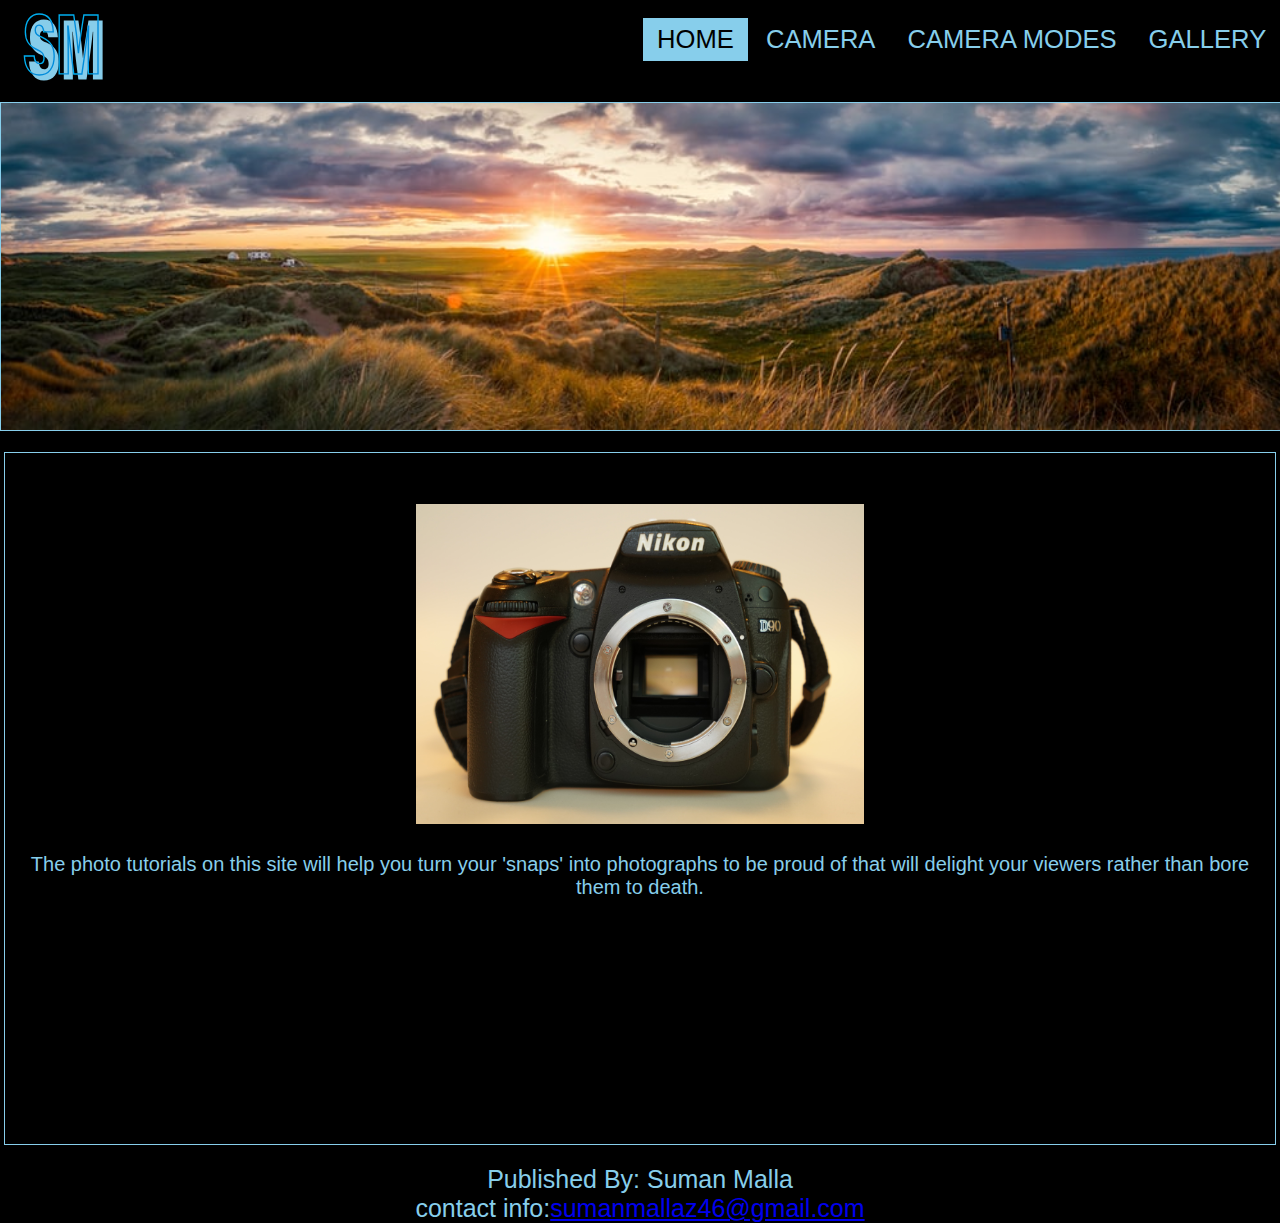
<file: index.html>
<!DOCTYPE html>
<html lang="en">

<head>
    <meta charset="UTF-8">
    <title>Evolution</title>
    <link rel="stylesheet" href="index.css">
</head>

<body>
    <header>
        <img id="panoroma" src="img/panoroma.jpg" alt="panoroma">
        <div class="main">
            <div class="logo">
                <img src="img/LOGOblue-01.svg" alt="logo">
            </div>
            <div class="list">
                <ul>
                    <li><a href="index.html" class="active">HOME</a></li>
                    <li><a href="camera.html">CAMERA</a></li>
                    <li><a href="cameramodes.html">CAMERA MODES</a></li>
                    <li><a href="gallery.html">GALLERY</a></li>
                </ul>
            </div>
        </div>

    </header>
    <main>
        <div class="box1">
            <img src="img/cam1.JPG" alt="camera">
            <br>
            <br>
            <p> The photo tutorials on this site will help you turn your 'snaps' into photographs to be proud of that will delight your viewers rather than bore them to death.</p>
        </div>

    </main>

    <footer>

        <div class="pub">Published By: Suman Malla</div>
        <div class="con">contact info:<a href="sumanmallaz46@gmail.com">sumanmallaz46@gmail.com</a></div>

    </footer>

</body>
</html>
</file>
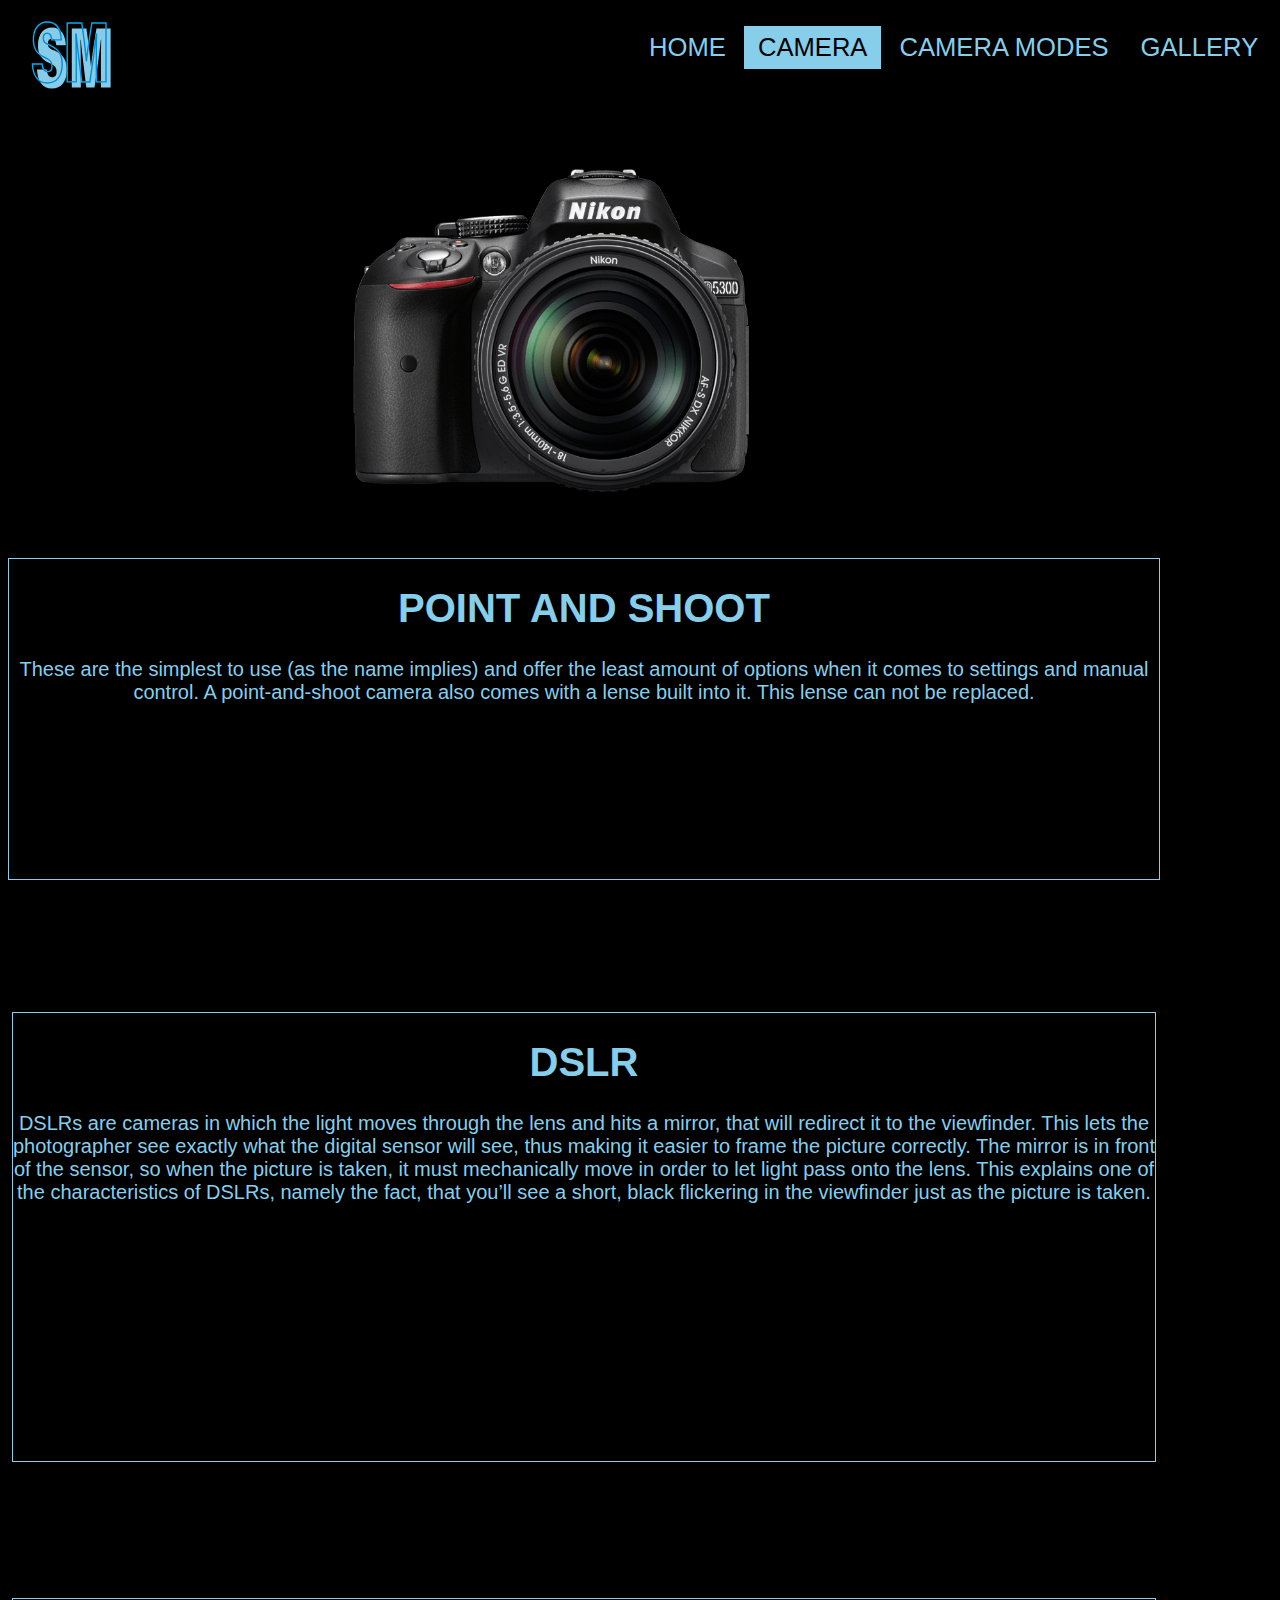
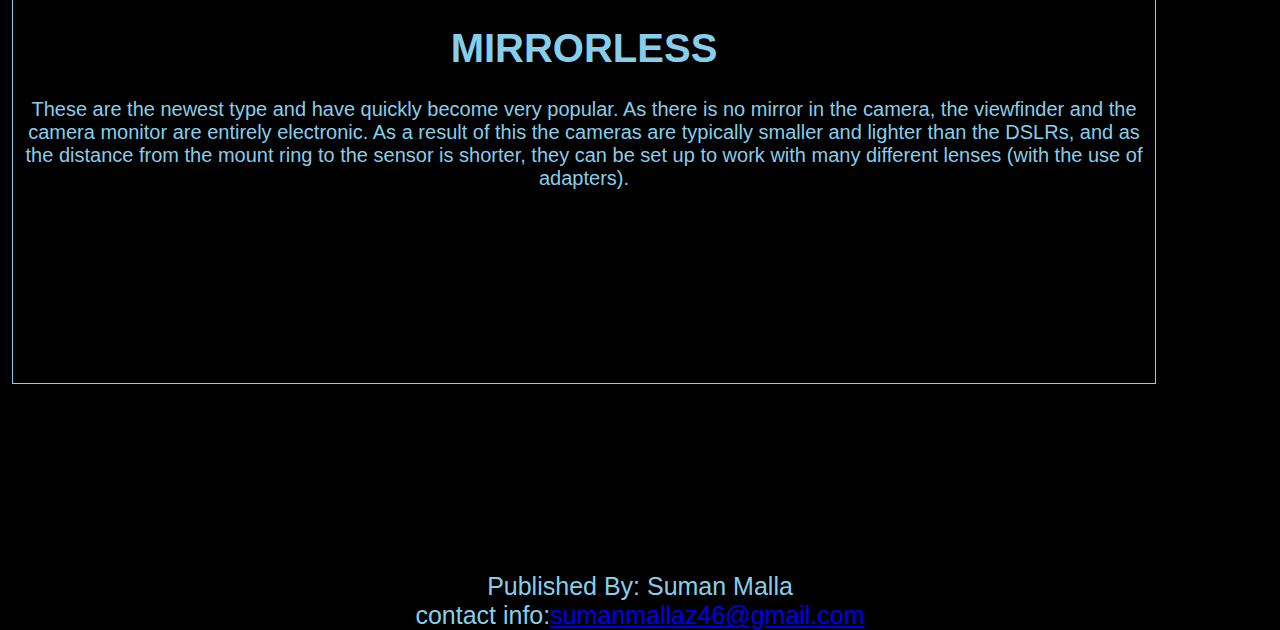
<file: camera.html>
<!DOCTYPE html>
<html lang="en">

<head>
    <meta charset="UTF-8">
    <title>Evolution</title>
    <link rel="stylesheet" href="camera.css">
</head>
<header>
   <img id="pp" src="img/cam.2.png" alt="pp">
    <div class="main">
        <div class="logo">
            <img src="img/LOGOblue-01.svg" alt="logo">
        </div>
        <div class="list">
            <ul>
                <li><a href="index.html" >HOME</a></li>
                <li><a href="camera.html" class="active">CAMERA</a></li>
                <li><a href="cameramodes.html">CAMERA MODES</a></li>
                <li><a href="gallery.html">GALLERY</a></li>

            </ul>
        </div>
    </div>
</header>
<main>


    <br>
    <br>
    <div class="box1">
        <h1 id="pointand shoot">POINT AND SHOOT</h1>
        <p>These are the simplest to use (as the name implies) and offer the least amount of options when it comes to settings and manual control. A point-and-shoot camera also comes with a lense built into it. This lense can not be replaced.</p>

    </div>
    <div class="box2">
        <h1 id="DSLR">DSLR</h1>
        <p>DSLRs are cameras in which the light moves through the lens and hits a mirror, that will redirect it to the viewfinder. This lets the photographer see exactly what the digital sensor will see, thus making it easier to frame the picture correctly. The mirror is in front of the sensor, so when the picture is taken, it must mechanically move in order to let light pass onto the lens. This explains one of the characteristics of DSLRs, namely the fact, that you’ll see a short, black flickering in the viewfinder just as the picture is taken.</p>
    </div>
    <div class="box3">
        <h1 id="mirrorless">MIRRORLESS</h1>
        <p>These are the newest type and have quickly become very popular. As there is no mirror in the camera, the viewfinder and the camera monitor are entirely electronic. As a result of this the cameras are typically smaller and lighter than the DSLRs, and as the distance from the mount ring to the sensor is shorter, they can be set up to work with many different lenses (with the use of adapters).</p>
    </div>




</main>

<footer>

    <div class="pub">Published By: Suman Malla</div>
    <div class="con">contact info:<a href="sumanmallaz46@gmail.com">sumanmallaz46@gmail.com</a></div>

</footer></html>
</file>
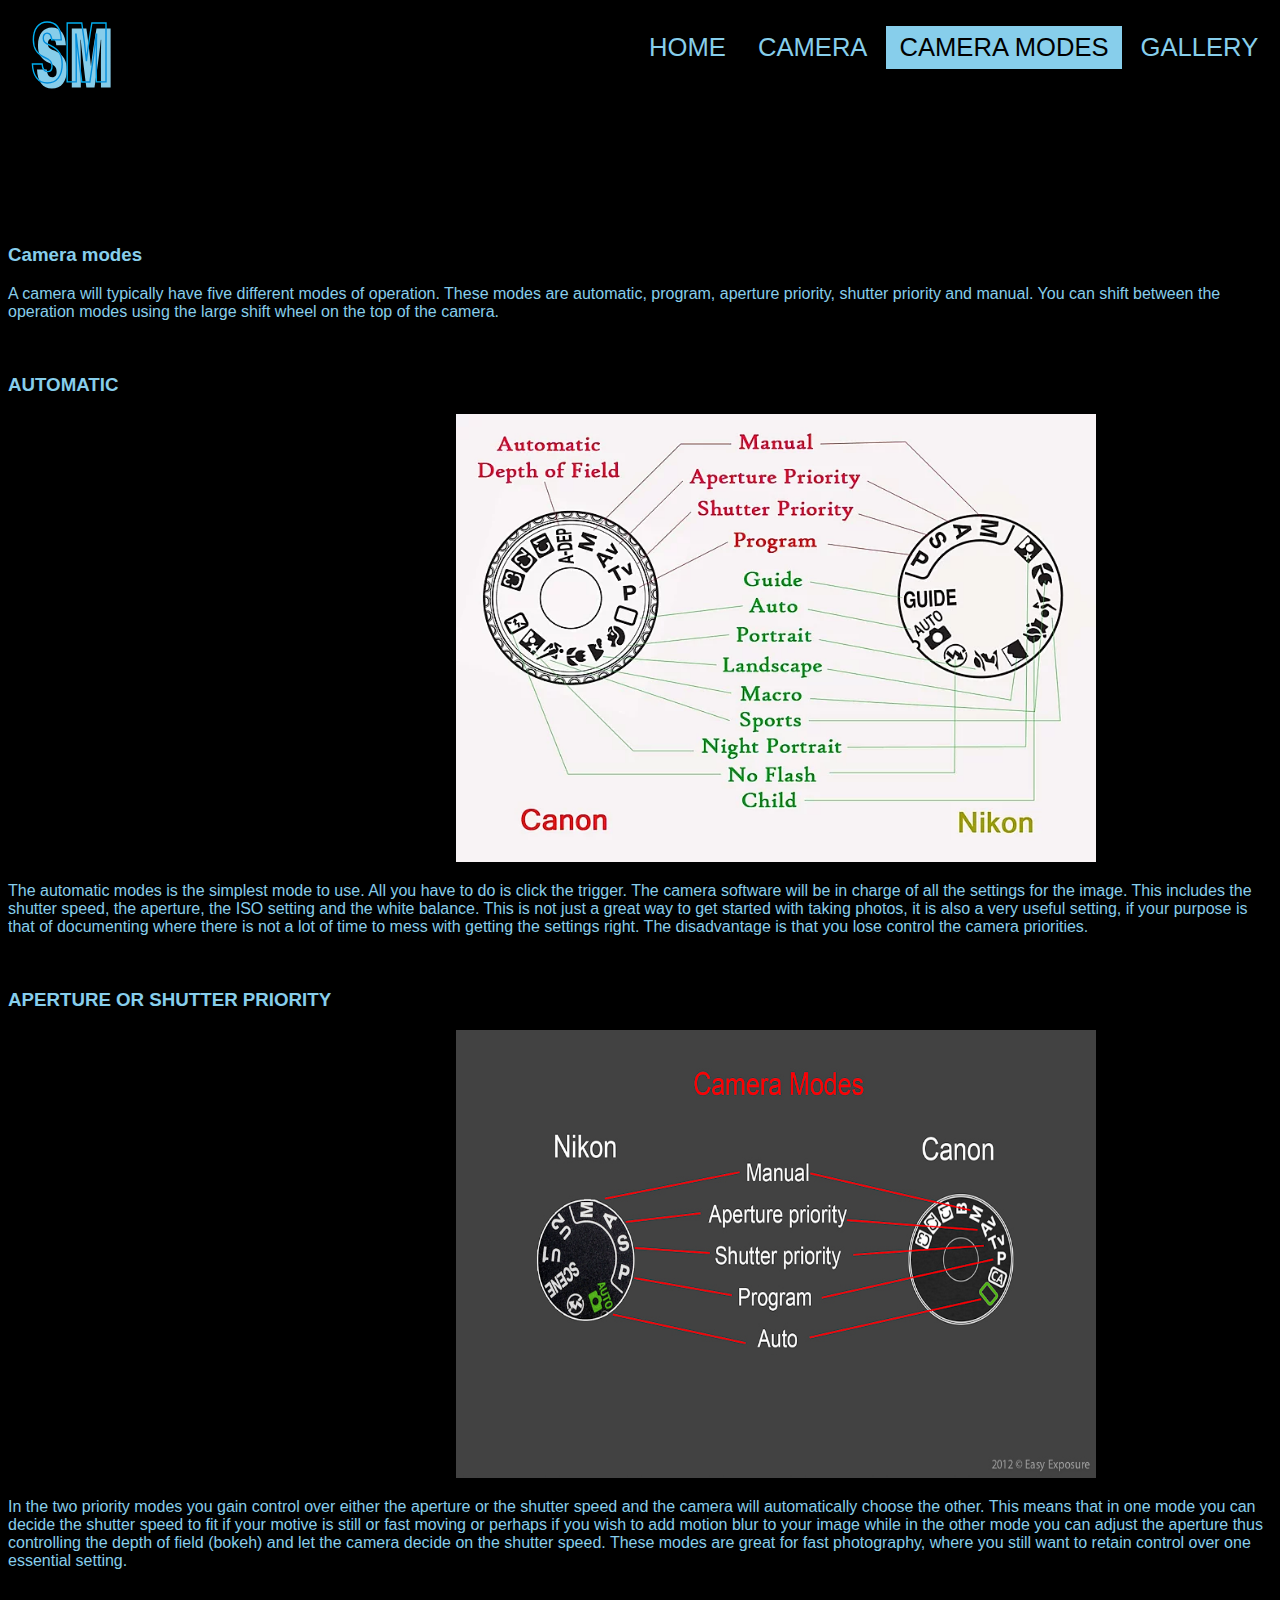
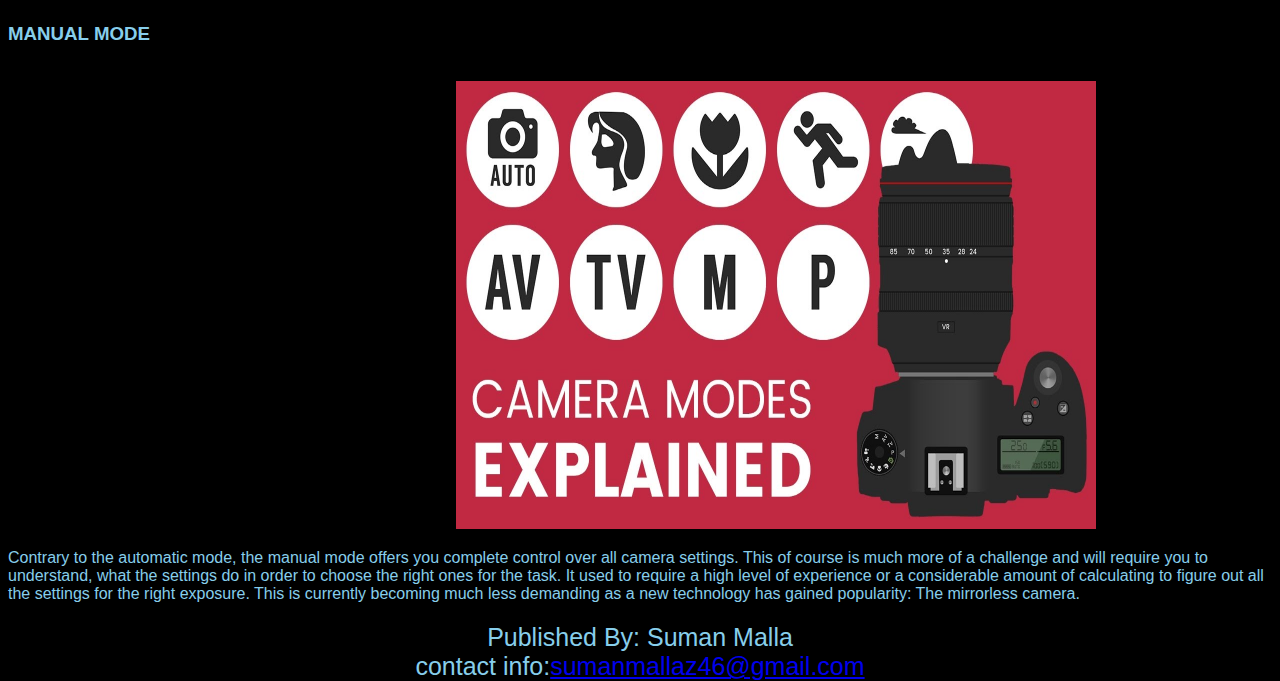
<file: cameramodes.html>
<!DOCTYPE html>
<html lang="en">

<head>
    <meta charset="UTF-8">
    <title>Evolution</title>
    <link rel="stylesheet" href="cameramodes.css">
</head>
<header>
    <div class="main">
        <div class="logo">
            <img src="img/LOGOblue-01.svg" alt="logo">
        </div>
        <div class="list">
            <ul>
                <li><a href="index.html">HOME</a></li>
                <li><a href="camera.html">CAMERA</a></li>
                <li><a href="cameramodes.html" class="active">CAMERA MODES </a></li>
                <li><a href="gallery.html">GALLERY</a></li>

            </ul>
        </div>
    </div>
</header>
<main>
    <div class="grid-container">
        <div class="item1">
            <h3>Camera modes</h3>

            <p>A camera will typically have five different modes of operation. These modes are automatic, program, aperture priority, shutter priority and manual. You can shift between the operation modes using the large shift wheel on the top of the camera.</p>
            <br>

            <h3>AUTOMATIC</h3>
            <img src="img/cmm.jpg" alt="camera">
            <br>
            <P>The automatic modes is the simplest mode to use. All you have to do is click the trigger. The camera software will be in charge of all the settings for the image. This includes the shutter speed, the aperture, the ISO setting and the white balance. This is not just a great way to get started with taking photos, it is also a very useful setting, if your purpose is that of documenting where there is not a lot of time to mess with getting the settings right. The disadvantage is that you lose control the camera priorities.
            </P>
            <br>
            <h3>APERTURE OR SHUTTER PRIORITY</h3>
            <img src="img/aper.jpg"  alt="camera">
            <br>
            <P>In the two priority modes you gain control over either the aperture or the shutter speed and the camera will automatically choose the other. This means that in one mode you can decide the shutter speed to fit if your motive is still or fast moving or perhaps if you wish to add motion blur to your image while in the other mode you can adjust the aperture thus controlling the depth of field (bokeh) and let the camera decide on the shutter speed.
                These modes are great for fast photography, where you still want to retain control over one essential setting.</P>
            <br>
            <h3>MANUAL MODE</h3>
            <br>
            <img src="img/cm.jpg" alt="camera">
            <P>Contrary to the automatic mode, the manual mode offers you complete control over all camera settings. This of course is much more of a challenge and will require you to understand, what the settings do in order to choose the right ones for the task.
                It used to require a high level of experience or a considerable amount of calculating to figure out all the settings for the right exposure. This is currently becoming much less demanding as a new technology has gained popularity: The mirrorless camera.</P>

        </div>
    </div>
</main>
<footer>
    <div class="pub">Published By: Suman Malla</div>
    <div class="con">contact info:<a href="sumanmallaz46@gmail.com">sumanmallaz46@gmail.com</a></div>
</footer></html>
</file>
<file: index.css>
* {
    margin: 0;
    padding: 0;
    font-family: sans-serif;
}
body{
    background-color: black;
    height: 100vh;
    background-size: cover;
    background-position: left;
}
ul {
    float: right;
    list-style-type: none;
    margin-top: 2vw;
}

ul li {
    display: inline-block;
}

ul li a {
    text-decoration: none;
    color: skyblue;
    padding: 0.5vw 1vw;
    border: 1px solid transparent;
    transition: 0.8s ease;
    font-size: 2vw;
}

.main ul li a:hover {
    background-color: skyblue;
    color: #0b0c10;
transform: scale(1.5);
    z-index: 1;
}

ul li a.active {
    background-color: skyblue;
    color: black;
}

.logo img {
    float: left;
    width: 10vw;
    height: 8vw;
    transition: 0.4s ease;
}

.logo img:hover {
    transform: scale(1.2);
}
img#panoroma {
    margin-top: 8%;
    position: absolute;
    border: 1px solid skyblue;
    width: 100%;
    height: auto;
}
main {
    padding-top: 35vw;
    grid-row-gap: 15vw;
    grid-column-gap: 22vw;
    position: relative;
}

    .box1 {
        padding: 2vw;
    font-size: 20px;
    text-align: center;
    font-family: monospace;
     color: skyblue;
    border: 1px solid skyblue;
    margin: 4px;
    grid-area: b3;
    height: 50vw;

}

.box1 img {
    padding-top: 2vw;
    height: 25vw;
    width: 35vw;
}

footer{
    font-size: 25px;
    font-family: sans-serif;
    text-align: center;
    margin: 20px;
    color: skyblue;
}
</file>
<file: camera.css>
* {
    margin: 1;
    padding: 0;
    font-family: sans-serif;
}
body{
    background-color: black;
    height: 100vh;
    background-size: cover;
    background-position: left;
}
ul {
    float: right;
    list-style-type: none;
    margin-top: 2vw;
}

ul li {
    display: inline-block;
}

ul li a {
    text-decoration: none;
    color: skyblue;
    padding: 0.5vw 1vw;
    border: 1px solid transparent;
    transition: 0.8s ease;
    font-size: 2vw;
}

.main ul li a:hover {
    background-color: skyblue;
    color: #0b0c10;

}

ul li a.active {
    background-color: skyblue;
    color: black;
}

.logo img {
    float: left;
    width: 10vw;
    height: 8vw;
    transition: 0.4s ease;
}

.logo img:hover {
    transform: scale(1.2);
}
img#pp {
    margin-top: 10%;
    position: absolute;
    width: 35vw;
    height: auto;
    padding-left: 25vw;
}
main {
    padding-top: 35vw;
   /* grid-row-gap: 15vw;
    grid-column-gap: 22vw;*/
    position: relative;
     color: skyblue;

    display: grid;
    width: 90vw;
    grid-column-gap: 15vw;
    grid-row-gap: 10vw;
    grid-template-columns: 1fr ;
    grid-template-areas: "b1 b1 b1 b1"
        "b2 b2 b2 b2"
        "b3 b3 b3 b3"
}
main p {
    color: skyblue;
    padding-top:
}
main img{
    align-content: center;
    width: 50vw;
    padding-left: 30vw
}
    .box1 {
    font-size: 20px;
    text-align: center;
    font-family: monospace;
     color: skyblue;
    border: 1px solid skyblue;
    grid-area: b1;
    height: 25vw;


}

.box2 {
    font-size: 20px;
    text-align: center;
    font-family: monospace;
     color: skyblue;
    border: 1px solid skyblue;
    margin: 4px;
    grid-area: b2;
    height: 35vw;

}

.box3 {
    font-size: 20px;
    text-align: center;
    font-family: monospace;
     color: skyblue;
    border: 1px solid skyblue;
    margin: 4px;
    grid-area: b3;
    height: 30vw;

}

footer{
    font-size: 25px;
    font-family: sans-serif;
    text-align: center;
    margin: 20px;
    color: skyblue;
}
</file>
<file: cameramodes.css>
* {
    margin: 1;
    padding: 0;
    font-family: sans-serif;
}

body {
    background-color: black;
    height: 100vh;
    background-size: cover;
    background-position: left;
}

ul {
    float: right;
    list-style-type: none;
    margin-top: 2vw;
}

ul li {
    display: inline-block;
}

ul li a {
    text-decoration: none;
    color: skyblue;
    padding: 0.5vw 1vw;
    border: 1px solid transparent;
    transition: 0.8s ease;
    font-size: 2vw;
}

.main ul li a:hover {
    background-color: skyblue;
    color: #0b0c10;

}

ul li a.active {
    background-color: skyblue;
    color: black;
}

.logo img {
    float: left;
    width: 10vw;
    height: 8vw;
    transition: 0.4s ease;
}

.logo img:hover {
    transform: scale(1.2);
}

main {
    padding-top: 17vw;
    color: skyblue;
    position: relative;
}

.item1 {
    grid-area: menu;
    color: skyblue;
}
.item1 img {
    width: 50vw;
    height: 35vw;
    padding-left: 35vw;
}
footer {
    font-size: 25px;
    font-family: sans-serif;
    text-align: center;
    margin: 20px;
    color: skyblue;
}
</file>
